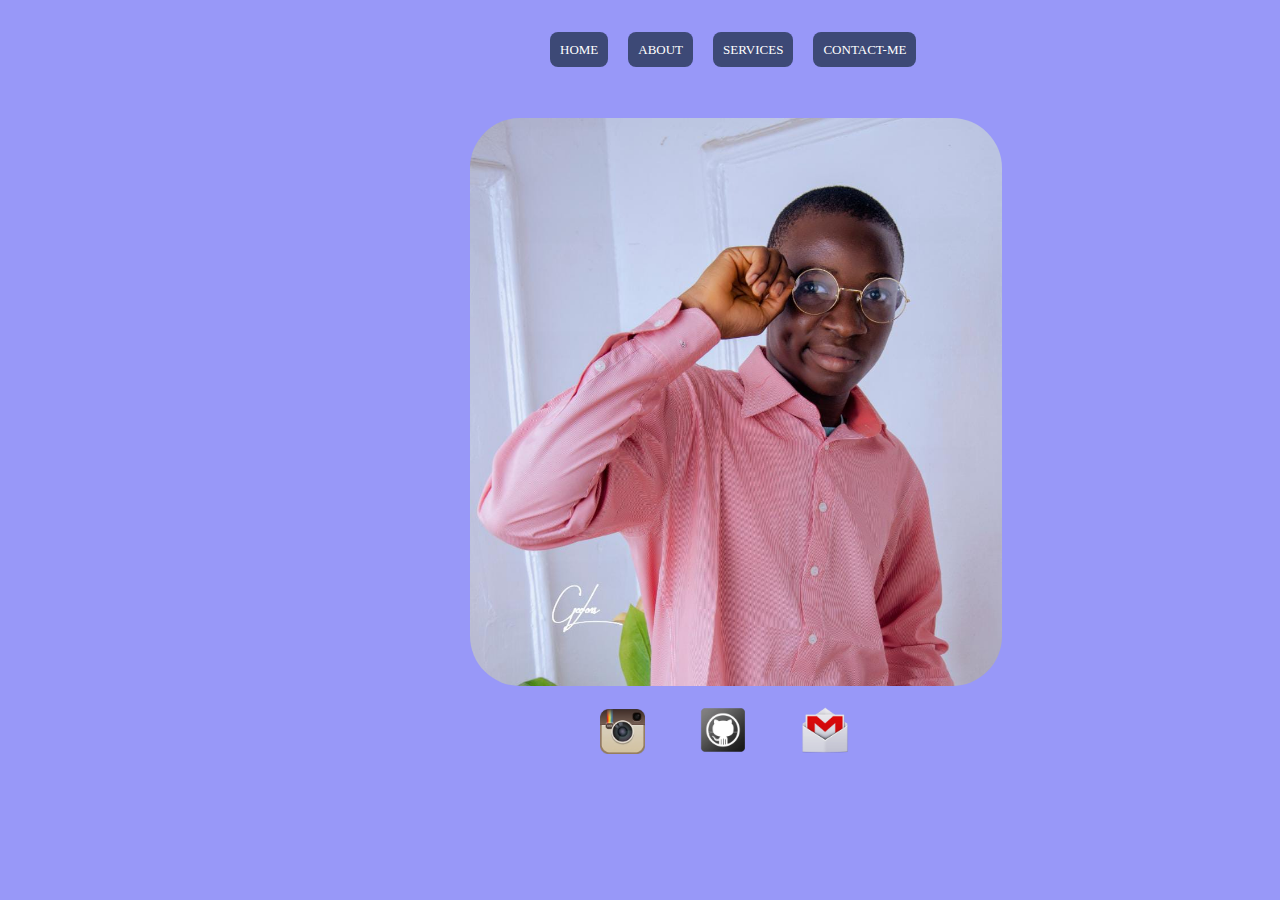
<file: Index.html>
<html lang="en">
<head>
    <meta charset="UTF-8">
    <meta http-equiv="X-UA-Compatible" content="IE=edge">
    <meta name="viewport" content="width=device-width, initial-scale=1.0">
    <link rel="stylesheet" href="index.css">
    <title>PERSONAL PORTFOLIO</title>
</head>
<body>
    <nav>
        <ul class="nav-bar-ul"> 
            <li><a href="Index.html">HOME</a></li>
            <li><a href="./ABOUT.html">ABOUT</a></li>
            <li><a href="service.html">SERVICES</a></li>
            <li><a href="./contact.html">CONTACT-ME</a></li>
        </ul>
    </nav>    
            <div class="images">
               <img src="image with glasses.jpeg" alt="" class="image-1">
    
            </div>
        </div>
         <section class="sec">
            <div class="insta">
                <a href="https://www.instagram.com/junior_boy0007/"><img src="./instagramicon.png" alt="Instagram" width="45px"></a>
                <a href="https://github.com/PELUMIAJAYI0"><img src="./githubicon.png" alt="Github" width="48px"></a>
                <a href="ajayioluwapelumi0001@gmail.com"><img src="./gmailicon.png" alt="Gmail icon" width="48px"></a>
            </div>
         </section>
</body>
</html>
</file>
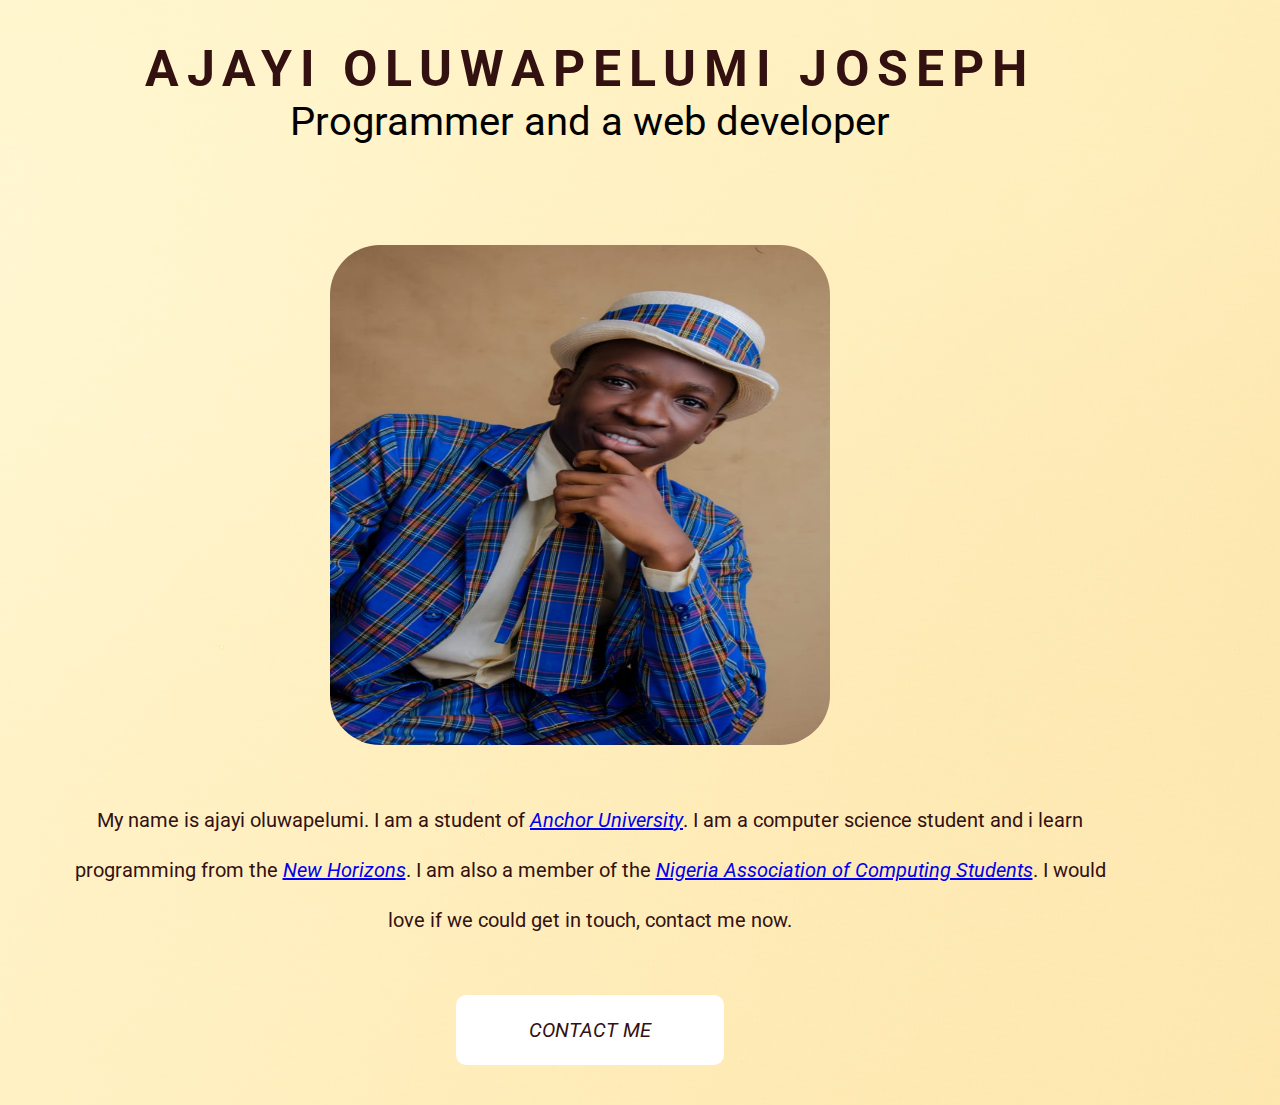
<file: ABOUT.html>
<html lang="en">
<head>
    <meta charset="UTF-8">
    <meta http-equiv="X-UA-Compatible" content="IE=edge">
    <meta name="viewport" content="width=device-width, initial-scale=1.0">
    <link rel="stylesheet" href="ABOUT.css">
    <title>ABOUT ME</title>
</head>
<body>
    <div class="container">
        <h1>AJAYI OLUWAPELUMI JOSEPH</h1>
        <h2> Programmer and a web developer</h2>
        <div class="image">
            <img src="suit image.jpeg" alt="Picture of me" width="100%" class="sub-image">
        </div>
        <p>
            My name is ajayi oluwapelumi. I am a student of <a href="https://aul.edu.ng/"><i>Anchor University</i></a>.
            I am a computer science student and i learn programming from the <a href="https://www.newhorizonsnigeria.com.ng/"><i>New Horizons</i></a>.
            I am also a member of the <a href="https://nacos.org.ng/"><i>Nigeria Association of Computing Students</i></a>. I would love if we 
            could get in touch, contact me now. 
        </p>
        <a href="./contact.html" class="btn"><i>CONTACT ME</i></a>

    </div>
    
</body>
</html>
</file>
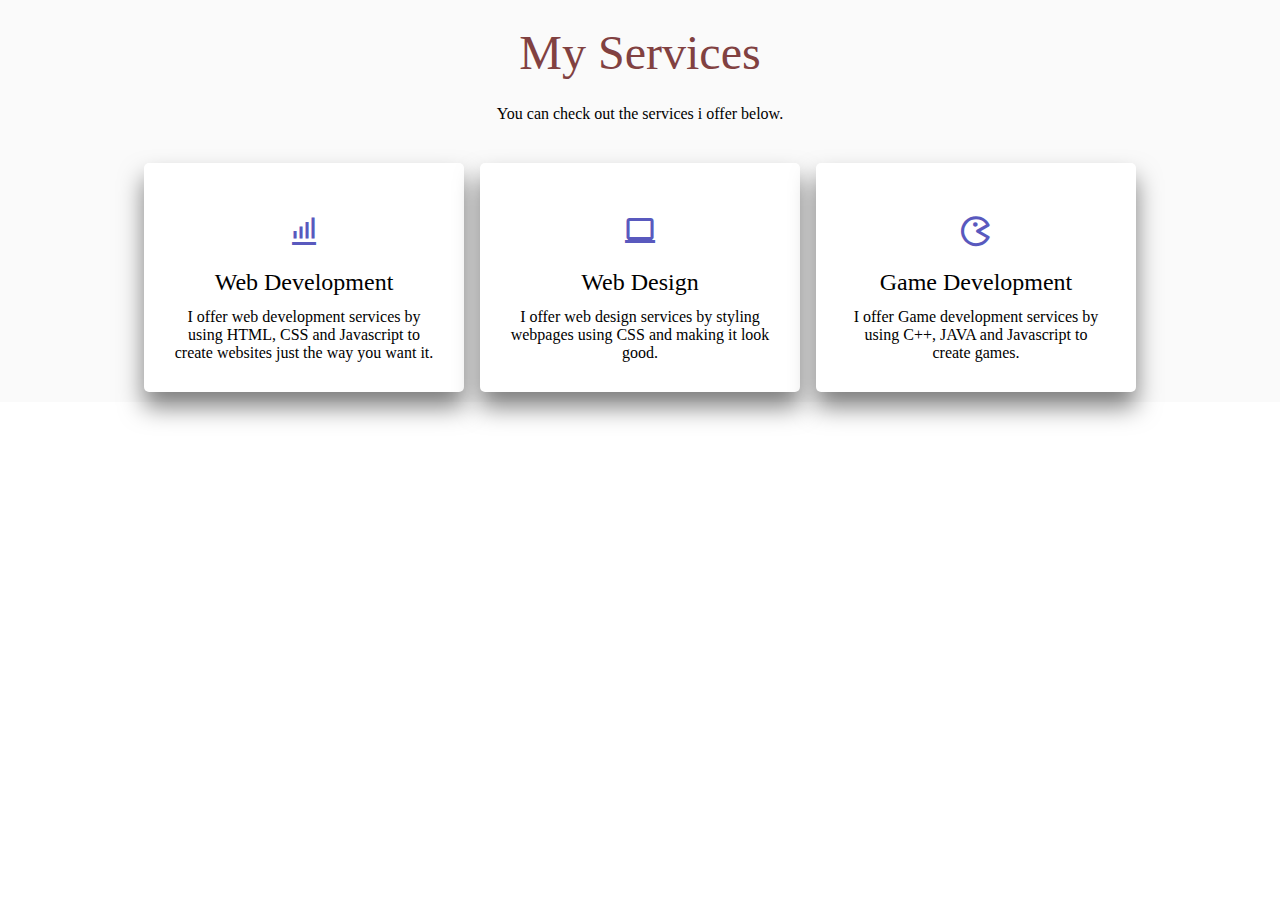
<file: service.html>
<html lang="en">
<head>
    <meta charset="UTF-8">
    <meta http-equiv="X-UA-Compatible" content="IE=edge">
    <meta name="viewport" content="width=device-width, initial-scale=1.0">
    <link rel="stylesheet" href="https://unpkg.com/boxicons@2.1.4/css/boxicons.min.css">
    <link rel="stylesheet" href="service.css">
    <title>SERVICES</title>
</head>
<body>
    <div class="wrapper">
      <h1>My Services</h1>
      <p>You can check out the services i offer below.</p>
      <div class="content-box">
        <div class="card">
        <i class="bx bx-bar-chart-alt bx-md"></i>
        <h2>Web Development </h2>
        <p>I offer web development services by using HTML, CSS and
            Javascript to create websites just the way you want it.
        </p>
        </div>

        <div class="card">
            <i class="bx bx-laptop bx-md"></i>
            <h2>Web Design </h2>
            <p>I offer web design services by styling webpages using CSS and making it look good.
            </p>
            </div>

            <div class="card">
                <i class="bx bx-game bx-md"></i>
                <h2>Game Development</h2>
                <p>I offer Game development services by using C++, JAVA and Javascript to create games.
                </p>
                </div>

                
      </div>
    </div>
</body>
</html>
</file>
<file: index.css>
*{
    margin: 0;
    padding: 0;
    box-sizing: border-box;
    text-decoration: none;
    outline: none;
    list-style: none;
}
body {
    background-color: #9898f8;
    height: 100vh;
}

nav{
    background-color: #9898f8;
    padding: 10px;
    
    
}

.nav-bar-ul {
    display: flex;
    margin: 20px;
    flex-direction: row;
    padding: 10px;
}

/* .nav-bar-ul {
    flex: 1;
    text-align: center;
    
}

.nav-bar-ul li {
    display: inline-block;
    margin: 75px;
    margin-top: 10px;
   
} */

.nav-bar-ul li a {
    color: white;
    text-decoration: none;
    position: relative;
    background-color: hsla(201, 100%, 6%, 0.6);
    border-radius: 8px;
    font-size: 13px;
    margin: 10px;
    padding: 10px;
    left: 500px;
    
}

.nav-bar-ul li a:hover{
    color: rgb(118, 118, 236);

}

.text{
    line-height: 20px;
    color: black;
}

.text-h1{
    font-size: 25px;
    color: #fff;
    margin-bottom: 10px;
    word-spacing: 5px;
    line-height: 30px;

}
.text-h2{
    font-size: 20px;
    color: white;
    margin-bottom: 10px;
}

.btn {
    
    background-color: blue;
    border: 0;
    border-radius: 5px;
}

.btn a {
    text-decoration: none;
    color: white;
    padding: 5px;
    margin-top: 5px;
    margin-bottom: 5px;
    margin-right: 5px;
    margin-left: 5px;
    font-size: 17px;
}
/* .images{
    height: 40%;
} */
.image-1{
    width: 70%;
    border-radius: 50px;
}



.container {
    display: flex;
    flex-wrap: wrap;
    min-height: 100vh;
    justify-content: space-between;
    align-items: center;
    flex-direction: row;
}

.text {
    flex: 1 1 40rem;
    padding: 3rem;
}

.images {
    padding: 20px;
    justify-content: center;
    margin-left: 450px;
    width: 800px;
}

.insta{
   margin-left: 600px;
   word-spacing: 50px;
}
</file>
<file: ABOUT.css>
@import url('https://fonts.googleapis.com/css2?family=Roboto:ital,wght@0,400;1,500&display=swap');

*{
    margin: 0;
    padding: 0;
    box-sizing: border-box;

}

html{
    font-size: 10px;
}

body{
    background:url(./about\ background.jpg) ;
    
    
    font-family: 'Roboto', 'sans-serif';
}

.container{
    max-width: 1100px;
    margin: 0 auto;
    padding: 0 3rem;
    margin: 4rem;
    text-align: center;
    justify-content: center;
}
h1{
    color: rgb(51, 17, 17);
    font-size: 5rem;
    font-weight: 700;
    letter-spacing: 8px;
    margin-bottom: 2 rem;
}
h2{
    color: black;
    font-size: 4rem;
    font-weight: 400;
}
.image{
    margin-top: 10rem;
    margin-bottom: 5rem;
    width: 500px;
    display: flex;
    justify-content: center;
    align-items: center;
    margin-left: 260px;
}
.sub-image{
    border-radius: 50px;
    height: 50rem;
}
p{
    font-size: 2rem;
    color: rgb(51, 17, 17);
    line-height: 5rem;
    margin-bottom: 5rem;
}
.btn{
    display: inline-block;
    padding: 2rem 7rem;
    background: white;
    font-size: 2rem;
    text-decoration: none;
    color: rgb(51, 17, 17);
    border-radius: 10px;
    border-color: white;
    border-style: dotted;
    transition: background 0.5s;
}
.btn:hover{
      background:rgb(149, 149, 199) ;
}
</file>
<file: service.css>
*{
    margin: 0;
    padding: 0;
    box-sizing: border-box;
    
}
.wrapper{
    font-family:'Times New Roman', Times, serif ;
    display: flex;
    justify-content: center;
    align-items: center;
    flex-direction: column;
    background: #fafafa;
}

.wrapper h1{
    font-size: 3em;
    margin: 25px 0;
    text-align: center;
    font-weight: 500;
    color: rgb(129, 65, 65);
}
.content-box{
    display: flex;
    justify-content: space-between;
    flex-wrap: wrap;
    width: 1000px;
    margin-top: 30px;
}
.card{
    min-height: 220px;
    width: 320px;
    padding: 30px;
    border-radius: 5px;
    display: flex;
    justify-content: center;
    flex-direction: column;
    background: #fff;
    margin: 10px 4px;
    box-shadow: 0px 15px 25px rgba(0, 0, 0, 0.5);
    transition: 0.4s;
}
.card i{
    margin: 20px;
    color: rgb(89, 89, 190);
    text-align: center;
}
.card h2{
    margin-bottom: 12px;
    font-weight: 400;
    text-align: center;
}
.card p{
    color: black;
    text-align: center;
}
.card:hover i{
     color: rgb(145, 59, 59);
}
.card:hover p{
    color: rgb(129, 65, 65);
}
.card:hover h2{
    font-weight: 600;
    color: rgb(129, 65, 65);
}
@media(max-width: 991px){
    .wrapper{
        padding: 25px;
    }
    .wrapper h1{
        font-size: 2.5rem;
        font-weight: 600;
    }
    .content-box{
        flex-direction: column;
        width: 100%;
    }
    .card{
        min-width: 300px;
        margin: 10px auto;
    }
}
</file>
